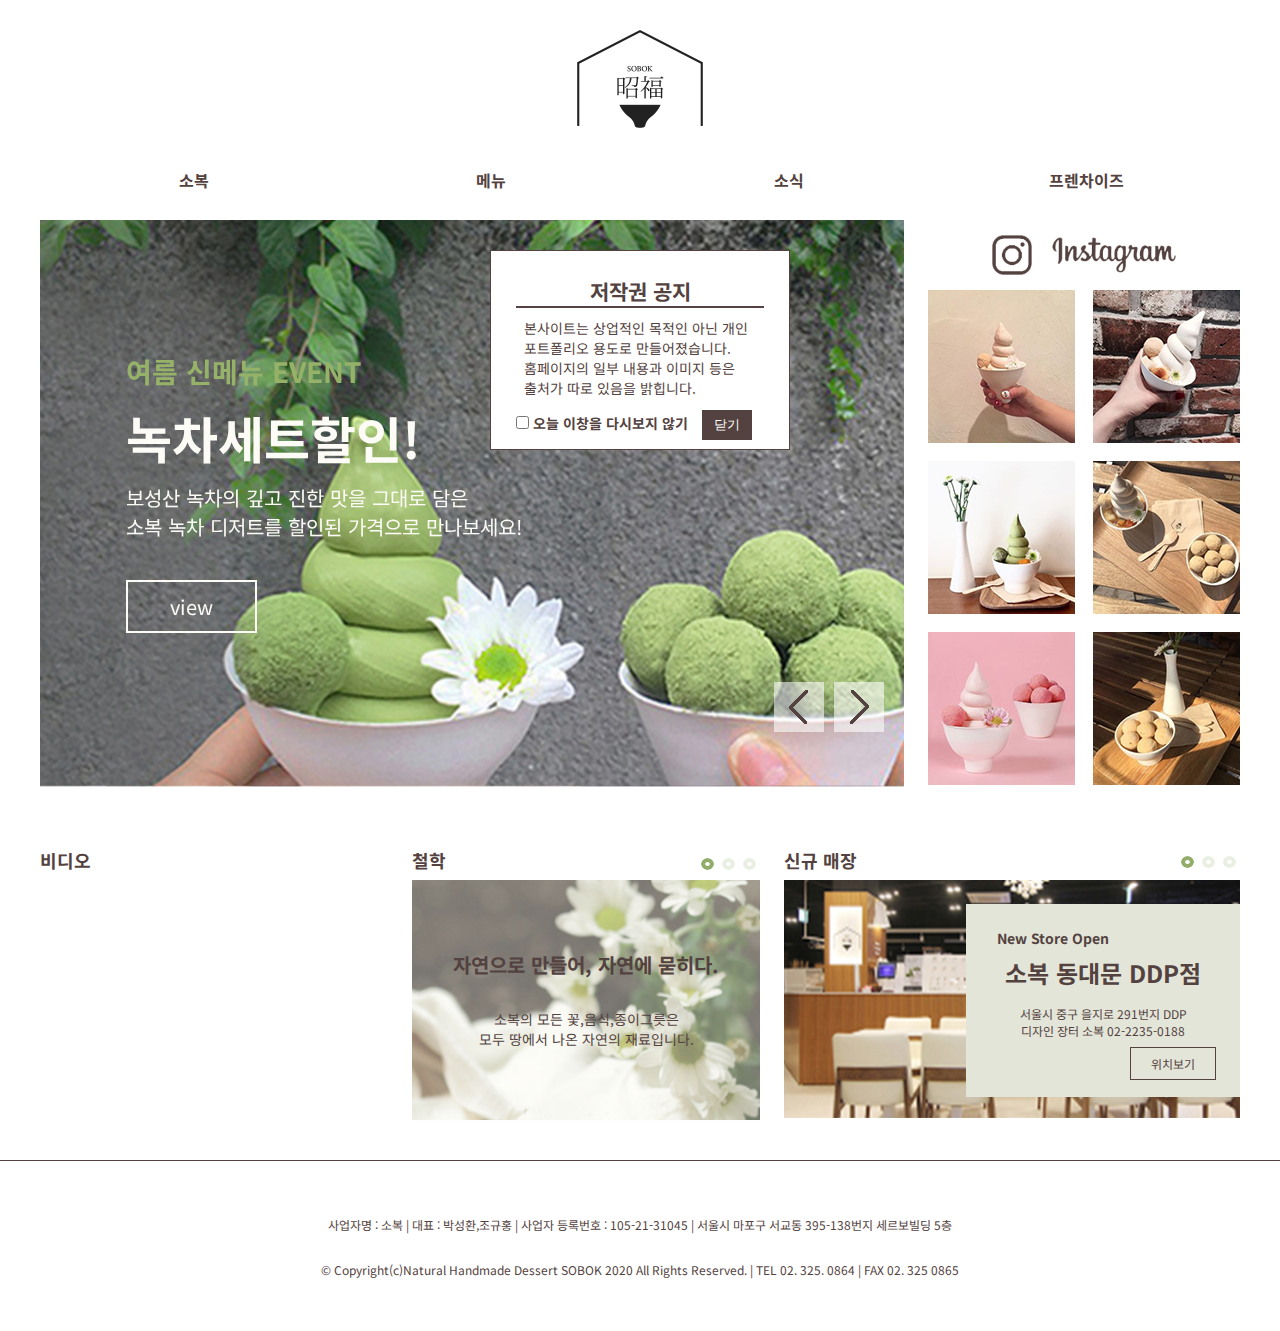
<file: sobok/index.html>
<!DOCTYPE html>
<html lang="ko">
<head>
    <title>소복_웹리디자인_서다운 포트폴리오</title>
    <meta charset="UTF-8">
    <meta name="viewport" content="width=device-width, user-scalable=no, initial-scale=1.0, maximum-scale=1.0, minimum-scale=1.0">
    <link rel="shortcut icon" href="img/favicon/favicon.ico" type="image/x-icon">
    <link rel="stylesheet" href="libs/swiper.min.css">
    <link rel="stylesheet" href="css/common.css" type="text/css">
    <link rel="stylesheet" href="css/main.css" type="text/css">
    <script src="js/jquery-1.12.4.min.js"></script>
    <script src="libs/swiper.min.js"></script>
    <script src="libs/jquery.cookie.js"></script>
    <script src="js/common.js"></script>
    <script src="js/main.js"></script>
    
</head>
<body>
    <div class="head">
        <h2><a href="index.html"><img src="img/logo.png" alt="소복"></a></h2>
        <a class="menu_btn" href="#">
	        <span></span>
	        <span></span>
	        <span></span>
        </a>
        <div class="gnb_wrap_bg">
        <nav class="gnb">
        <ul class="gnb_wrap clearfix">
            <li class="main">
                <a href="index.html">소복</a>
                <ul class="sub">
                    <li><a href="#">철학</a></li>
                    <li><a href="#">재료이야기</a></li>
                    <li><a href="#">인테리어</a></li>
                    <li><a href="#">매장찾기</a></li>
                </ul>
            </li>
           <li class="main" id="menu">
                <a href="menu.html?all">메뉴</a>
                <ul class="sub">
                    <li><a href="#" data-name="dessert">디저트</a></li>
                    <li><a href="#" data-name="drink">음료</a></li>  
                    <li><a href="#" data-name="gift">선물</a></li>  
                </ul>
            </li>
            <li class="main">
                <a href="#">소식</a>
                <ul class="sub">
                    <li><a href="#">매거진</a></li>
                    <li><a href="#">미디어</a></li>
                    <li><a href="#">인스타그램</a></li>
                    <li><a href="#">이벤트</a></li>
                </ul>
            </li>
            <li class="main">
                <a href="#">프렌차이즈</a>
                <ul class="sub">
                    <li><a href="#">가맹안내</a></li>
                    <li><a href="#">인테리어</a></li>
                    <li><a href="#">가맹상담</a></li>
                </ul>
            </li>
        </ul>
            
        </nav>
        </div>
        <!--e:메뉴-->
        <div class="gnb_bg"></div> 
    </div>
    <!--e:헤더-->
    <div class="contents clearfix">
           <div class="banner clearfix">
            <div class="swiper-container">
                <div class="swiper-wrapper">
                    <div class="swiper-slide">
                    <img src="img/banner1.jpg" alt="Milk" >
                    <div class="banner_txt banner_txt1" data-swiper-parallax="600">
                      <h3>여름 신메뉴 EVENT</h3>
                       <h2>녹차세트할인!</h2>
                       <p>보성산 녹차의 깊고 진한 맛을 그대로 담은<br>소복 녹차 디저트를 할인된 가격으로 만나보세요!</p>
                       <a href="#">view</a>
                    </div>
                    </div>
                    <div class="swiper-slide">
                    <img src="img/banner3.jpg" alt="녹차세트 할인" >
                    <div class="banner_txt banner_txt3"  data-swiper-parallax="-600">
                      <h3>겨울시즌한정</h3>
                       <h2>딸기 아이스크림</h2>
                       <p>달달한 딸기와 소복 아이스크림의 만남<br>겨울에만 만나보실 수 있어요!</p>
                       <a href="#">view</a>
                    </div>
                    </div>
                    
                    <div class="swiper-slide">
                   
                    <img src="img/banner2.jpg" alt="flavored Milk">
                    <div class="banner_txt_bg" data-swiper-parallax="-600"></div>
                     <div class="banner_txt banner_txt2" data-swiper-parallax="-600">
                      <h3>NEW STORE OPEN</h3>
                       <h2>전주 한옥마을점</h2>
                       <p>전통적인 한옥마을에 소복 아이스크림이 왔다<br>멋진 풍경과 함께 하세요</p>
                       <a href="#">view</a>
                       
                        </div>
                    </div>
                    <div class="swiper-button-next"></div>
                    <div class="swiper-button-prev"></div>
                </div>
    
            </div>
            <!--e:메인 배너-->
            </div>  
            <div class="instagram">
                <h2 class="ins_logo">인스타그램</h2>
                <div class="clearfix">
                   <div class="ins_box">
                       <a href="#"><img src="img/ins1.jpg" alt="인스타그램사진1"></a>
                   </div>
                   <div class="ins_box">
                       <a href="#"><img src="img/ins2.jpg" alt="인스타그램사진2"></a>
                   </div>
                   <div class="ins_box">
                       <a href="#"><img src="img/ins3.jpg" alt="인스타그램사진3"></a>
                   </div>
                   <div class="ins_box">
                       <a href="#"><img src="img/ins4.jpg" alt="인스타그램사진4"></a>
                   </div>
                   <div class="ins_box">
                       <a href="#"><img src="img/ins5.jpg" alt="인스타그램사진5"></a>
                   </div>
                   <div class="ins_box">
                       <a href="#"><img src="img/ins6.jpg" alt="인스타그램사진6"></a>
                   </div>
               </div>
            </div>
            <div class='wrap_v_in'>
            <div class="video">
               <h2 class="con_title">비디오</h2>

                    <iframe  src="https://www.youtube.com/embed/skY3VbjEj3I" frameborder="0" allow="accelerometer; autoplay; encrypted-media; gyroscope" allowfullscreen></iframe>
            </div>
            <div class="sobo_info">
               <h2 class="con_title">철학</h2>
                <div class="swiper-container">
                    <div class="swiper-wrapper">
                        <div class="swiper-slide">
                        <img src="img/slider1.jpg" alt="꽃">
                        <div class="info_txt">
                            <h3>자연으로 만들어, 자연에 묻히다.</h3>
                            <p>소복의 모든 꽃,음식,종이그릇은<br>모두 땅에서 나온 자연의 재료입니다.</p>
                        </div>
                        <div class="info_bg"></div>
                        </div>
                        <div class="swiper-slide">
                        <img src="img/slider2.jpg" alt="건강">
                        <div class="info_txt">
                            <h3>자연으로 만드는 디저트</h3>
                            <p>소복은 합성 첨가물이 가미되지 않은<br>자연 그대로의 맛을 낸 건강한 디저트를 만듭니다.</p>
                        </div>
                        <div class="info_bg"></div>
                        </div>
                        <div class="swiper-slide">
                        <img src="img/slider3.jpg" alt="정성과 노력">
                        <div class="info_txt">
                            <h3>맛을 위한 정성과 노력</h3>
                            <p>소복은 완성된 믹스제품을 사용하지않고<br>건강한 디저트를 만들기 위해 노력합니다.</p>
                        </div>
                        <div class="info_bg"></div>
                        </div>
                    </div>
                     <div class="swiper-pagination1"></div>
                </div>
            </div>
            
            <div class="store">
              <h2 class="con_title">신규 매장</h2>
               <div class="swiper-container">
                    <div class="swiper-wrapper">
                        <div class="swiper-slide">
                        <img src="img/store1.jpg" alt="동대문 DDP점">
                        <div class="info_txt">
                            <h3>New Store Open</h3>
                            <h2>소복 동대문 DDP점</h2>
                            <p>서울시 중구 을지로 291번지 DDP<br>디자인 장터 소복 02-2235-0188</p>
                            <a href="#">위치보기</a>
                        </div>
                            <div class="info_bg" ></div>
                        </div>
                        <div class="swiper-slide">
                        <img src="img/store2.jpg" alt="소복 전주한옥마을점" >
                        <div class="info_txt" >
                            <h3>Grand open</h3>
                            <h2>소복 전주한옥마을점</h2>
                            <p>전주시 완산구 교동 81-5번지 1층<br>	063-232-76918</p>
                            <a href="#">위치보기</a>
                        </div>
                            <div class="info_bg" ></div>
                        </div>
                        <div class="swiper-slide">
                        <img src="img/store3.jpg" alt="나혜석거리점" >
                        <div class="info_txt" >
                            <h3>New Store Open</h3>
                            <h2>소복 나혜석거리점</h2>
                            <p>	경기도 수원시 팔달구 권광로 184 캐슬타워 1층<br>	031-212-5544</p>
                           <a href="#">위치보기</a>
                        </div>
                            <div class="info_bg"></div>
                        </div>
                    </div>
                </div>
                <div class="swiper-pagination2"></div>
            </div>
        </div>
    </div>
    <footer>
        <p>사업자명 : 소복 | 대표 : 박성환,조규홍 |
        사업자 등록번호 : 105-21-31045 | 서울시 마포구 서교동 395-138번지 세르보빌딩 5층</p>
        <p>© Copyright(c)Natural Handmade Dessert SOBOK 2020 All Rights Reserved. | TEL 02. 325. 0864 | FAX 02. 325 0865</p>
    </footer>
     <div id="popwin">
        <h2>저작권 공지</h2>
        <div class="pop_txt">
            본사이트는 상업적인 목적인 아닌 개인 포트폴리오 용도로 만들어졌습니다.
            홈페이지의 일부 내용과 이미지 등은 출처가 따로 있음을 밝힙니다.

        </div>
        <div class="pop_close">
            <p>
                <input type="checkbox" id="pop_chk" name="pop_chk">
                <label for="pop_chk">오늘 이창을 다시보지 않기</label>
                <button class="closebtn">닫기</button>
            </p>
        </div>
    </div>
</body>
</html>
</file>
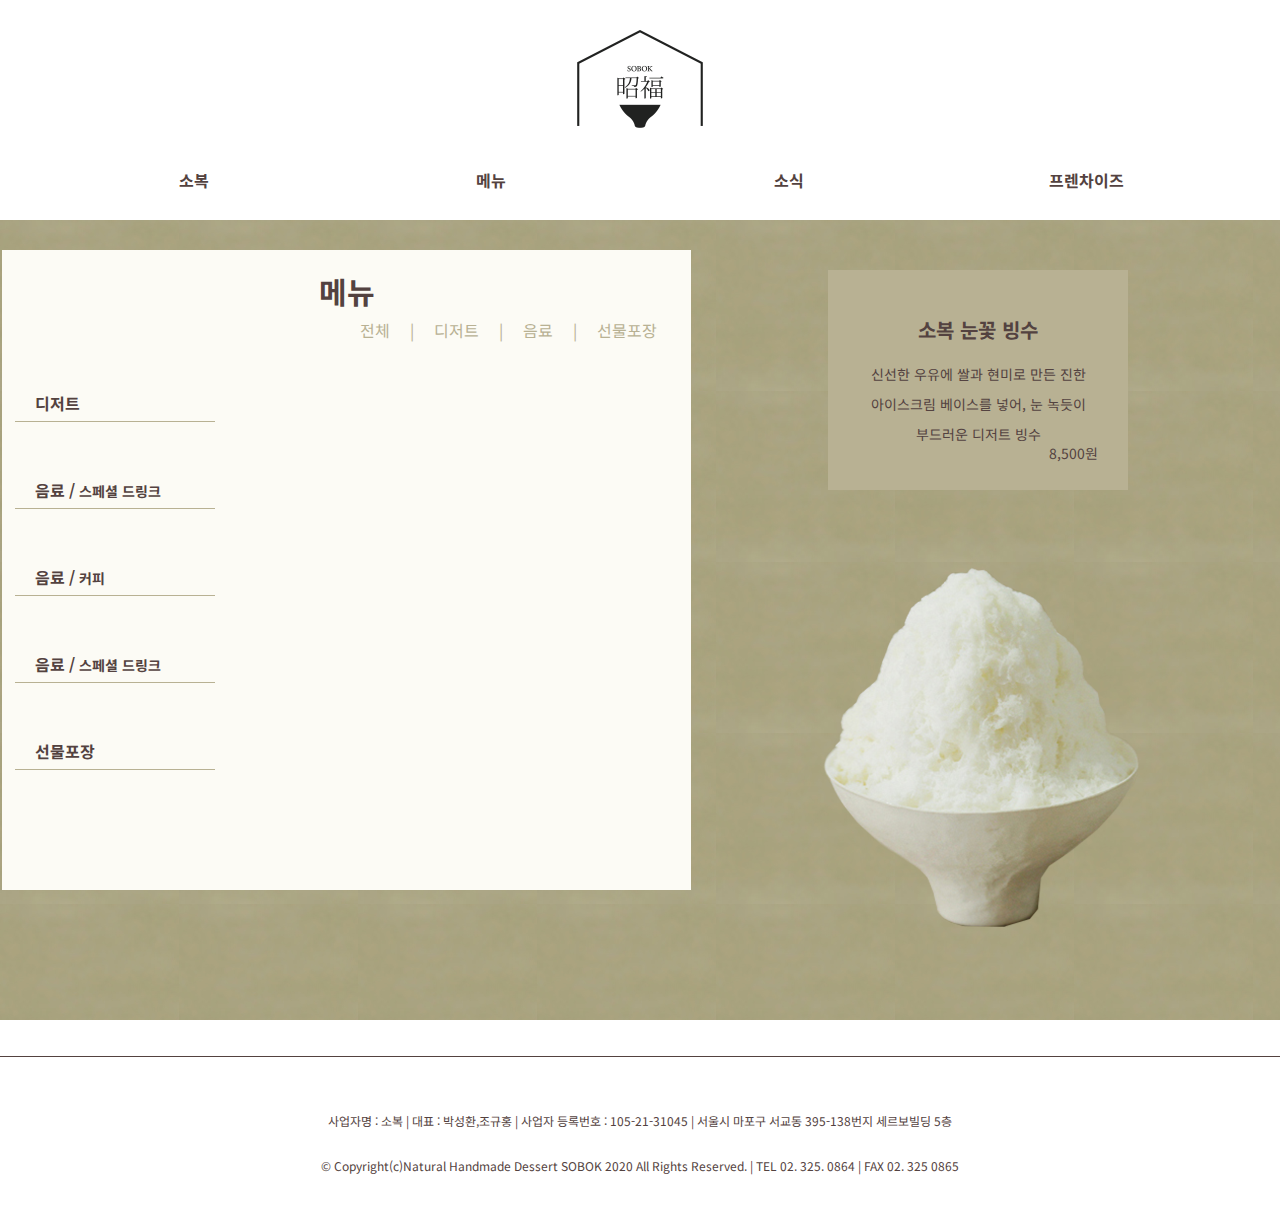
<file: sobok/menu.html>
<!DOCTYPE html>
<html lang="ko">
<head>
    <title>소복_메뉴_웹리디자인_서다운 포트폴리오</title>
    <meta charset="UTF-8">
    <meta name="viewport" content="width=device-width, user-scalable=no, initial-scale=1.0, maximum-scale=1.0, minimum-scale=1.0">
    <link rel="shortcut icon" href="img/favicon/favicon.ico" type="image/x-icon">
    <link rel="stylesheet" href="css/common.css" type="text/css">
    <link rel="stylesheet" href="css/menu.css" type="text/css">
    <script src="js/jquery-1.12.4.min.js"></script>
    <script src="js/menu.js"></script>
    <script src="js/common.js"></script>
    
    
</head>
<body>
       <div class="head">
        <h2><a href="index.html"><img src="img/logo.png" alt="소복"></a></h2>
        <a class="menu_btn" href="#">
	        <span></span>
	        <span></span>
	        <span></span>
        </a>
        <div class="gnb_wrap_bg">
        <nav class="gnb">
        <ul class="gnb_wrap clearfix">
            <li class="main">
                <a href="index.html">소복</a>
                <ul class="sub">
                    <li><a href="#">철학</a></li>
                    <li><a href="#">재료이야기</a></li>
                    <li><a href="#">인테리어</a></li>
                    <li><a href="#">매장찾기</a></li>
                </ul>
            </li>
            <li class="main" id="menu">
                <a href="menu.html?all">메뉴</a>
                <ul class="sub">
                    <li><a href="#" data-name="dessert">디저트</a></li>
                    <li><a href="#" data-name="drink">음료</a></li>  
                    <li><a href="#" data-name="gift">선물</a></li>  
                </ul>
            </li>
            <li class="main">
                <a href="#">소식</a>
                <ul class="sub">
                    <li><a href="#">매거진</a></li>
                    <li><a href="#">미디어</a></li>
                    <li><a href="#">인스타그램</a></li>
                    <li><a href="#">이벤트</a></li>
                </ul>
            </li>
            <li class="main">
                <a href="#">프렌차이즈</a>
                <ul class="sub">
                    <li><a href="#">가맹안내</a></li>
                    <li><a href="#">인테리어</a></li>
                    <li><a href="#">가맹상담</a></li>
                </ul>
            </li>
        </ul>
            
        </nav>
        </div>
        <!--e:메뉴-->
        <div class="gnb_bg"></div> 
    </div>
    <!--e:헤더-->
    <div class="contents">
      <div class="contents_wrap clearfix">
       
       <div class="menu_wrap">
           <h3 class="title">메뉴 <span>/</span>
           <span class="sub-title">디저트</span></h3>
           <ul class="menu_gnb clearfix">
                <li id="all"><a href="/menu.html?all" data-name="all" data-subtitle="전체">전체</a></li>
               <li id="dessert"><a href="/menu.html?dessert" data-name="dessert" data-subtitle="디저트">디저트</a></li>
               <li id="drink"><a href="/menu.html?drink" data-name="drink" data-subtitle="음료">음료</a></li>
               <li id="gift"><a href="/menu.html?gift" data-name="gift" data-subtitle="선물포장">선물포장</a></li>
           </ul>
            <div class="dessert">
               <h4 class="sub_title dessert_sub" data-type="dessert">디저트</h4>
                <ul class="clearfix">
                    <li class="menu_box on" data-type="dessert">
                        <a href="#"> 
                            <div class="imgbox"><img src="img/menu/de1.png" alt="소복 눈꽃 빙수"></div>
                            <p>소복 눈꽃 빙수</p>
                       </a>
                        
                        
                    </li>
                    <li class="menu_box" data-type="dessert">
                        <a href="#">                 
                            <div class="imgbox"><img src="img/menu/de2.png" alt="소복 아이스크림"></div>
                            <p>소복 아이스크림</p>
                        </a>
                    </li>
                    <li class="menu_box" data-type="dessert">
                        <a href="#">     
                            <div class="imgbox"><img src="img/menu/de3.png" alt="소복 인절미 아이스볼"></div>
                            <p>소복 인절미 아이스볼</p>
                        </a>
                    </li>
                    <li class="menu_box" data-type="dessert">
                        <a href="#">               
                            <div class="imgbox"><img src="img/menu/de4.png" alt="소복 고구마 아이스크림"></div>
                            <p>소복 고구마 아이스크림</p>
                         </a>
                        
                    </li>
                    <li class="menu_box" data-type="dessert">
                        <a href="#">  
                            <div class="imgbox"><img src="img/menu/de5.png" alt="소복 구름 모찌"></div>
                            <p>소복 구름 모찌</p>
                        </a>
                        
                    </li>
                    <li class="menu_box" data-type="dessert">
                        <a href="#">         
                            <div class="imgbox"><img src="img/menu/de6.png" alt="소복 조청 찹쌀파이"></div>
                            <p>소복 조청 찹쌀파이</p>
                             </a>
                    </li>
                </ul>
            </div>
            <div class="drink_sp">
               <h4 class="sub_title drink_sub" data-type="drink">음료 / <span>스페셜 드링크</span></h4>
                <ul class="clearfix">
                    <li class="menu_box" data-type="drink">
                        <a href="#">              
                            <div class="imgbox"><img src="img/menu/drink_sp1.png" alt="소복 달고드름"></div>
                            <p>소복 달고드름</p>
                        </a>

                    </li>
                    <li class="menu_box" data-type="drink">
                        <a href="#">                       
                            <div class="imgbox"><img src="img/menu/drink_sp2.png" alt="소복 녹차 달고드름"></div>
                            <p>소복 녹차 달고드름</p>
                        </a>
                        
                    </li>
                    <li class="menu_box" data-type="drink">
                        <a href="#">                
                            <div class="imgbox"><img src="img/menu/drink_sp3.png" alt="소복 라떼"></div>
                            <p>소복 라떼</p>
                        </a>
                        
                        
                    </li>
                    <li class="menu_box" data-type="drink">
                        <a href="#">               
                            <div class="imgbox"><img src="img/menu/drink_sp4.png" alt="소복 녹차 라떼"></div>
                            <p>소복 녹차 라떼</p>
                        </a>
                    </li>
                </ul>
            </div>
             <div class="drink_coffee">
               <h4 class="sub_title drink_sub" data-type="drink">음료 / <span>커피</span></h4>
                <ul class="clearfix">
                    <li class="menu_box" data-type="drink">
                        <a href="#">               
                            <div class="imgbox"><img src="img/menu/drink_coffee1.png" alt="누룽지 커피"></div>
                            <p>누룽지 커피</p>
                        </a>
                        
                    </li>
                    <li class="menu_box" data-type="drink">
                        <a href="#">                
                            <div class="imgbox"><img src="img/menu/drink_coffee2.png" alt="아메리카노"></div>
                            <p>아메리카노</p>
                        </a>
                       
                    </li>
                    <li class="menu_box" data-type="drink">
                        <a href="#">                
                            <div class="imgbox"><img src="img/menu/drink_coffee3.png" alt="카페라떼"></div>
                            <p>카페라떼</p>
                        </a>
                    </li>
                </ul>
            </div>
            <div class="drink_tea">
               <h4 class="sub_title drink_sub" data-type="drink">음료 / <span>스페셜 드링크</span></h4>
                <ul class="clearfix">
                    <li class="menu_box" data-type="drink">
                        <a href="#">                
                            <div class="imgbox"><img src="img/menu/drink_tea1.png" alt="이슬티"></div>
                            <p>이슬티</p>
                        </a>
                    </li>
                    <li class="menu_box" data-type="drink">
                        <a href="#">               
                            <div class="imgbox"><img src="img/menu/drink_tea2.png" alt="그린티"></div>
                            <p>그린티</p>
                        </a>
                    </li>
                    <li class="menu_box" data-type="drink">
                        <a href="#">                  
                            <div class="imgbox"><img src="img/menu/drink_tea3.png" alt="자몽티"></div>
                            <p>자몽티</p>
                        </a>
                    </li>
                    <li class="menu_box" data-type="drink">
                        <a href="#">               
                            <div class="imgbox"><img src="img/menu/drink_tea4.png" alt="유자에이드"></div>
                            <p>유자에이드</p>
                        </a>
                    </li>
                </ul>
            </div>
            <div class="gift">
               <h4 class="sub_title gift_sub" data-type="gift">선물포장</h4>
                <ul class="clearfix">
                    <li  class="menu_box" data-type="gift">
                        <a href="#"> 
                            <div class="imgbox"><img src="img/menu/gift1.png" alt="인절미 아이스볼 포장 (소)"></div>
                            <p>인절미 아이스볼 포장 (소)</p>
                        </a>
                    </li>
                    <li  class="menu_box" data-type="gift">
                        <a href="#">
                            <div class="imgbox"><img src="img/menu/gift2.png" alt="인절미 아이스볼 포장 (중)"></div>
                            <p>인절미 아이스볼 포장 (중)</p>
                        </a>
                      
                    </li>
                    <li  class="menu_box" data-type="gift">
                        <a href="#">
                            <div class="imgbox"><img src="img/menu/gift3.png" alt="인절미 아이스볼 포장 (대)"></div>
                            <p>인절미 아이스볼 포장 (대)</p>
                        </a>
                    </li>
                </ul>
            </div>
        </div> 
        <div class="menu_bg">
          <div class="dessert">
                <ul class="clearfix">
                    <li>
                        <div class="info_box on">
                             <div class="menu_img"></div>
                            <h2>소복 눈꽃 빙수</h2>
                            <p class="info_txt">신선한 우유에 쌀과 현미로 만든 진한 아이스크림
베이스를 넣어, 눈 녹듯이 부드러운 디저트 빙수</p>
                            <p class="info_price">8,500원</p>
                        </div>
                    </li>
                    <li>
                        <div class="info_box">
                            <h2>소복 아이스크림</h2>
                            <p class="info_txt">아침마다 쌀과 현미를 베이스로 만들어, 고소하고
담백한 향이 일품인 소복만의 정갈한 아이스크림</p>
                            <p class="info_price">5,200원</p>
                        </div>
                    </li>
                    <li>
                        <div class="info_box">
                            <h2>소복 인절미 아이스볼</h2>
                            <p class="info_txt">소복 아이스크림에 떡을 넣은 후 손으로 둥글게 빚어,
한입에 먹기 좋은 한국식 디저트 아이스크림</p>
                            <p class="info_price">7,500원</p>
                        </div>
                    </li>
                    <li>
                        <div class="info_box">
                            <h2>소복 고구마 아이스크림</h2>
                            <p class="info_txt">달콤한 꿀 고구마에 우유 슈크림 또는 소복 아이스크림을
토핑으로 넣어, 자연 그대로 맛 보는 건강 디저트</p>
                            <p class="info_price">5,500원</p>
                        </div>
                    </li>
                    <li>
                        <div class="info_box">
                            <h2>소복 구름 모찌</h2>
                            <p class="info_txt">쫄깃한 찹쌀 모찌를 노릇하게 구워낸 후 우유 슈크림
또는 소복 아이스크림을 넣어먹는 식감이 매력적인 디저트</p>
                            <p class="info_price"> 3,500원</p>
                        </div>
                        
                    </li>
                    <li>
                        <div class="info_box">
                            <h2>소복 조청 찹쌀파이</h2>
                            <p class="info_txt">바삭한 페스츄리 속에 달콤한 조청과 떡을 함께 구운 후,
담백한 소복 아이스크림을 곁들여 먹는 한국식 파이.</p>
                            <p class="info_price">5,500원</p>
                        </div>
                       
                    </li>
               
                    <li>
                        <div class="info_box">
                            <h2>소복 달고드름</h2>
                            <p class="info_txt">수제 곡물 베이스에 소복 아이스크림을 더해
고소한 풍미가 일품인 아이스 프라페</p>
                            <p class="info_price"> 6,500원</p>
                        </div>
                        
                    </li>
                    <li>
                        <div class="info_box">
                            <h2>소복 녹차 달고드름</h2>
                            <p class="info_txt">한라산 유기농 녹차잎과 곡물의
고소함이 어우러진 아이스 프라페</p>
                            <p class="info_price">6,500원</p>
                        </div>
                        
                    </li>
                    <li>
                        <div class="info_box">
                            <h2>소복 라떼</h2>
                            <p class="info_txt">정성으로 아침마다 저어 만든
고소하고 담백한 수제 곡물 라떼</p>
                            <p class="info_price">5,500원</p>
                        </div>
                        
                    </li>
                    <li>
                        <div class="info_box">
                            <h2>소복 녹차 라떼</h2>
                            <p class="info_txt">고소하고 진한 소복 라떼에 한라산 녹차의
은은함이 더해진 부드러운 라떼</p>
                            <p class="info_price">5,500원</p>
                        </div>
                    </li>
                
                    <li>
                        <div class="info_box">
                            <h2>누룽지 커피</h2>
                            <p class="info_txt">누룽지 향과 블렌딩 커피의 조화가
일품인 소복 전통 커피</p>
                            <p class="info_price"> 4,800원</p>
                        </div>
                    </li>
                    <li>
                        <div class="info_box">
                            <h2>아메리카노</h2>
                            <p class="info_txt">에스프레소의 달콤 쌈싸름함이 어우러진
소복 블렌딩 커피</p>
                            <p class="info_price"> 4,300원</p>
                        </div>
                        
                    </li>
                    <li>
                        <div class="info_box">
                            <h2>카페라떼</h2>
                            <p class="info_txt">에스프레소에 고소한 우유가 들어간
부드러운 카페라떼</p>
                            <p class="info_price">4,500원</p>
                        </div>
                        
                    </li>
                   
                    <li>
                        <div class="info_box">
                            <h2>이슬티</h2>
                            <p class="info_txt">이슬처럼 깨끗하고, 수국 본연의 달콤한
                            향이 일품인 천연 수국차</p>
                            <p class="info_price"> 5,500원</p>
                        </div>
                        
                    </li>
                    <li>
                        <div class="info_box">
                            <h2>소복 녹차 달고드름</h2>
                            <p class="info_txt">한라산 유기농 녹차잎과 곡물의
고소함이 어우러진 아이스 프라페</p>
                            <p class="info_price">6,500원</p>
                        </div>
                    </li>
                    <li>
                        <div class="info_box">
                            <h2>그린티</h2>
                            <p class="info_txt">녹차의 감미로운 풍미와 은은한
향이 가득 담긴 유기농 그린티</p>
                            <p class="info_price">5,200원</p>
                        </div>
                       
                    </li>
                    <li>
                        <div class="info_box">
                            <h2>자몽티</h2>
                            <p class="info_txt">직접 담구어 자몽향이 가득한 수제 과일차입니다.</p>
                            <p class="info_price">5,200원</p>
                        </div>
                        
                    </li>
                      <li>
                        <div class="info_box">
                            <h2>유자에이드</h2>
                            <p class="info_txt">상큼하고 달콤한 유자청이 어우러진 에이드입니다.</p>
                            <p class="info_price">4,800원</p>
                        </div>
                    </li>
                    <li>
                        
                        <div class="info_box">
                            <h2>인절미 아이스볼 포장 (소)</h2>
                            <p class="info_txt">소복 인절미 아이스볼(9pcs) 포장</p>
                            <p class="info_price"> 7,500원</p>
                        </div>
                        
                    </li>
                    <li>
                       
                        <div class="info_box">
                            <h2>인절미 아이스볼 포장 (중)</h2>
                            <p class="info_txt">소복 인절미 아이스볼(18pcs) 포장</p>
                            <p class="info_price">13,500원</p>
                        </div>
                    </li>
                    <li>
                        
                        <div class="info_box">
                            <h2>인절미 아이스볼 포장 (대)</h2>
                            <p class="info_txt">소복 인절미 아이스볼(27pcs) 포장</p>
                            <p class="info_price">19,500원</p>
                        </div>
                        
                    </li>
                   
                </ul>
            </div>
         <div class="menu_bg_wrap">
             <div class="menu_bg_img"></div>
         </div>
       </div>  
    </div>
    </div>
    <footer>
        <p>사업자명 : 소복 | 대표 : 박성환,조규홍 |
        사업자 등록번호 : 105-21-31045 | 서울시 마포구 서교동 395-138번지 세르보빌딩 5층</p>
        <p>© Copyright(c)Natural Handmade Dessert SOBOK 2020 All Rights Reserved. | TEL 02. 325. 0864 | FAX 02. 325 0865</p>
    </footer>
</body>
</html>
</file>
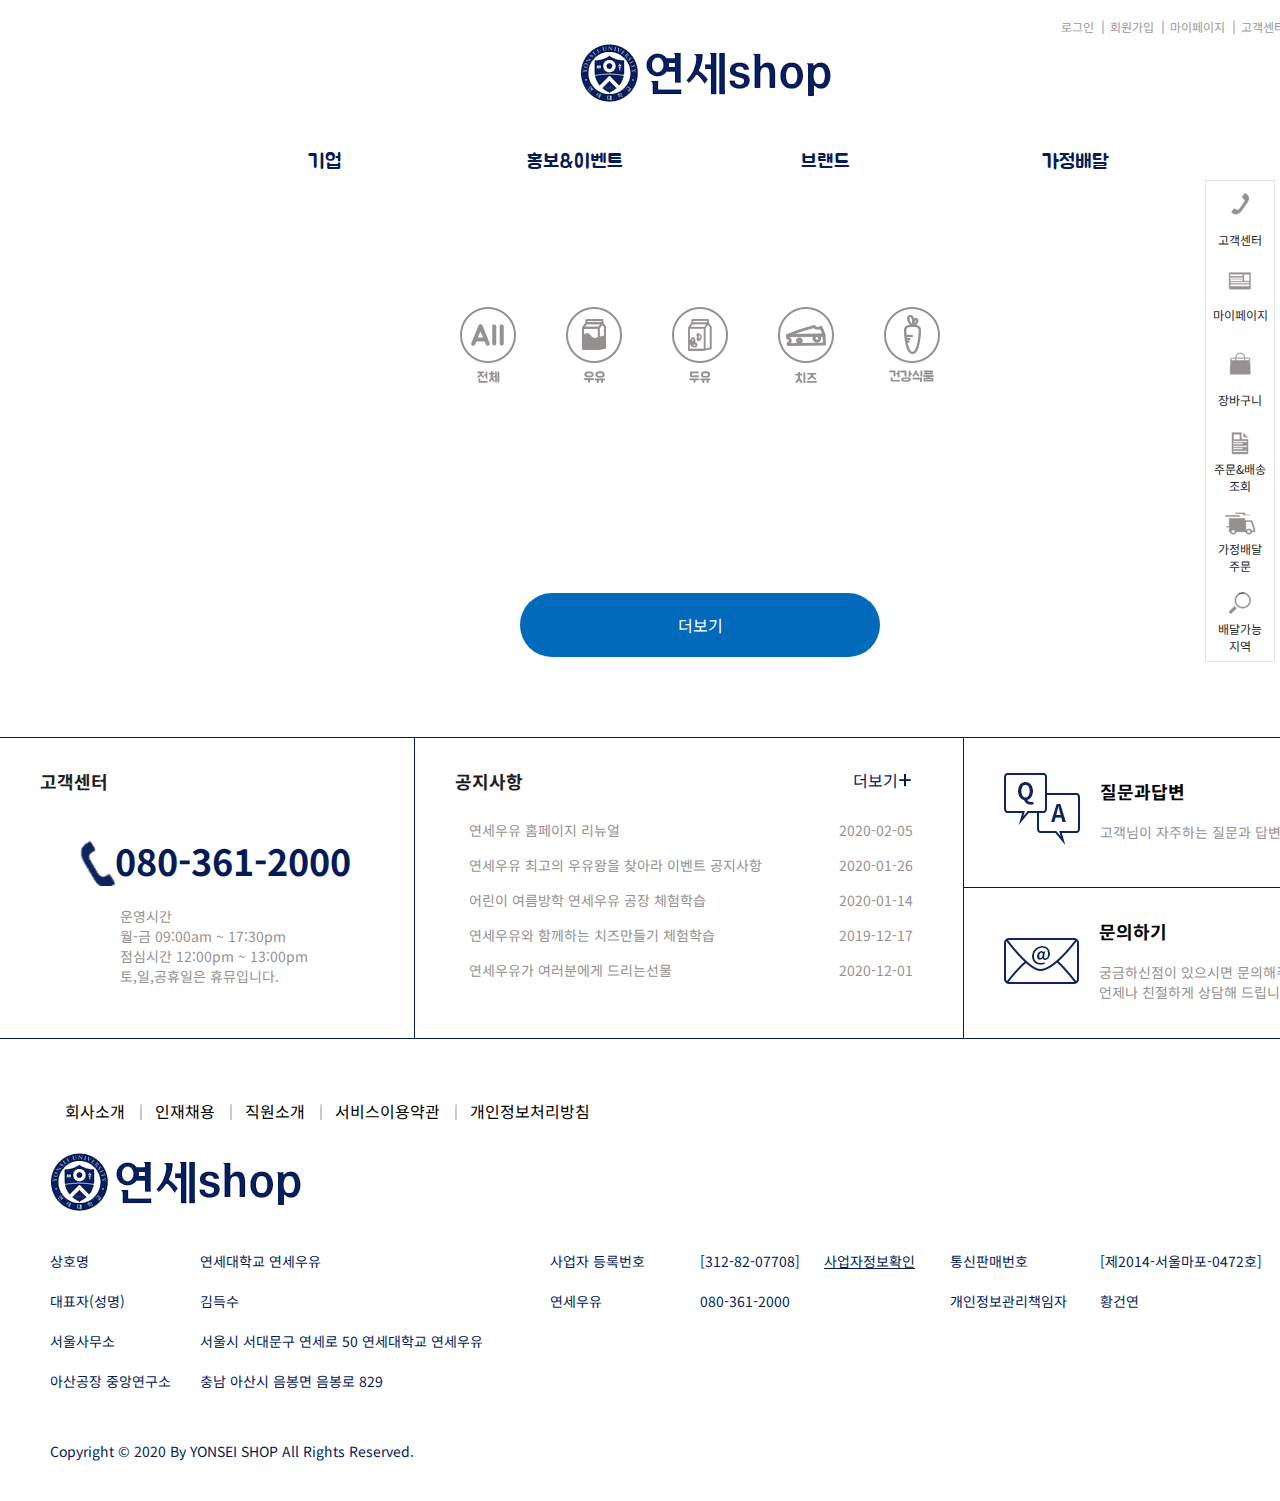
<file: yonsei/brand.html>
<!DOCTYPE html>
<html lang="ko">
<head>
    <meta charset="UTF-8">
    <title>연세우유샵_브랜드</title>
    <link rel="stylesheet" href="css/common.css" type="text/css">
    <link rel="stylesheet" href="css/brand.css" type="text/css">
    <script src="js/jquery-1.12.4.min.js"></script>
    <script src="js/common.js"></script>
     <script src="js/brand.js"></script>
</head>
<body>
     <div class="section" data-tooltip="box2">

        <div id="header" class="wrapper" >
           <div  class="header_top clearfix ">
               <ul class="util">
                   <li><a href="#">로그인</a></li>
                   <li><a href="#">회원가입</a></li>
                   <li><a href="#">마이페이지</a></li>
                   <li><a href="#">고객센터</a></li>
                   <li><a href="#">가정배달 주문하기</a></li>
               </ul>
           </div>
            <h1 class="logo"><a href="index.html">연세샵 로고</a></h1>
            <div class="header_bottom clearfix">
                <ul class="gnb clearfix">
                    <li class="main">
                        <a href="#">기업</a>
                        <ul class="sub">
                            <li><a href="#">회사소개</a></li>    
                            <li><a href="#">공지사항</a></li>    
                            <li><a href="#">고객센터</a></li>    
                        </ul>
                    </li>
                    <li class="main">
                        <a href="#">홍보&amp;이벤트</a>
                        <ul class="sub">
                            <li><a href="#">홍보</a></li>    
                            <li><a href="#">이벤트</a></li>       
                        </ul>
                    </li>
                    <li class="main brand_main">
                        <a href="#" class="brand_all" data-name="all" >브랜드</a>
                        <ul class="sub ">
                            <li><a href="#" data-name="milk">우유</a></li>    
                            <li><a href="#" data-name="soy_milk">두유</a></li>    
                            <li><a href="#" data-name="cheese">치즈</a></li>    
                            <li><a href="#" data-name="health">건강식품</a></li>     
                        </ul>
                    </li>
                    <li class="main">
                        <a href="#">가정배달</a>
                         <ul class="sub">
                             <li><a href="#">가정배달</a></li>
                        </ul>
                    </li>
                </ul>
            </div>
            
            <!--해더바텀-->
        </div>
        <div class="sub_wrap"></div>
        <!--해더-->

    <div class="brand wrapper">
       <div class="icon_brand">
        <ul class="icon_list">
               <li class="brand_on icon_list_all" data-name="all"><a href="
                   #">전체</a></li>
               <li data-name="milk"><a href="#">우유</a></li>
               <li data-name="soy_milk"><a href="#" >두유</a></li>
               <li data-name="cheese"><a href="#">치즈</a></li>
               <li data-name="health"><a href="#" >건강식품</a></li>
        </ul>
         </div>   
        <div class="brand_list_wrap clearfix">
        <ul class="brand_list clearfix">
                 <li  class='on' data-type="health"> 
                      <a href="#">
                       <div class="d_img">
                           <img src="img/brand/health1.jpg" alt="명품 닥터 에스오디">
                       </div>
                       <div class="d_txt">
                         <p>명품 닥터 에스오디</p>
                         <p>명품 닥터 에스오디</p>
                       </div>
                     </a>
               </li>
                  <li class='on' data-type="milk"> 
                      <a href="#">
                       <div class="d_img">
                           <img src="img/brand/milk1.jpg" alt="가볍다 우유">
                       </div>
                       <div class="d_txt">
                         <p>가볍다 우유</p>
                         <p>저지방으로 가볍게 어디서든 간편하게</p>
                       </div>
                     </a>
               </li>
                <li class='on' data-type="milk"> 
                      <a href="#">
                       <div class="d_img">
                           <img src="img/brand/milk2.jpg" alt="멸균 흰우유 1000ml">
                       </div>
                       <div class="d_txt">
                         <p>멸균 흰우유 1000ml</p>
                         <p>전용목장 1급 A원유를 사용한 멸균유</p>
                       </div>
                     </a>
               </li>
                <li class='on' data-type="milk"> 
                      <a href="#">
                       <div class="d_img">
                           <img src="img/brand/milk3.jpg" alt="딸기 멸균 우유">
                       </div>
                       <div class="d_txt">
                         <p>딸기 멸균 우유</p>
                         <p>새콤달콤한 딸기와 우유의만남</p>
                       </div>
                     </a>
               </li>
            <li class='on' data-type="soy_milk"> 
                <a href="#">
                    <div class="d_img">
                        <img src="img/brand/soym5.jpg" alt="멸균 흰우유 190ml">
                    </div>
                    <div class="d_txt">
                        <p>우리콩 약콩 두유 190ml </p>
                        <p>국산콩에 국내산 원료를 더한 두유</p>
                    </div>
                </a>
            </li>
            <li class='on' data-type="soy_milk"> 
                <a href="#">
                    <div class="d_img">
                        <img src="img/brand/soym6.jpg" alt="멸균 흰우유 190ml">
                    </div>
                    <div class="d_txt">
                        <p>고소한 아몬드&amp;잣 두유 1000ml </p>
                        <p>아몬드 잣 땅콩이들어있어 더욱 맛있는 두유</p>
                    </div>
                </a>
            </li>
            <li class='on' data-type="soy_milk"> 
                <a href="#">
                    <div class="d_img">
                        <img src="img/brand/soym7.jpg" alt="멸균 흰우유 190ml">
                    </div>
                    <div class="d_txt">
                        <p>고소한 검은콩&amp;고칼슘 두유 파우치</p>
                        <p>고소함과 칼슘을 더한 두유</p>
                    </div>
                </a>
            </li>
            <li class='on' data-type="soy_milk"> 
                <a href="#">
                    <div class="d_img">
                        <img src="img/brand/soym8.jpg" alt="멸균 흰우유 190ml">
                    </div>
                    <div class="d_txt">
                        <p>가볍다 두유 140ml</p>
                        <p>저지방으로 가볍게! 식이섬유로 가뿐하게!</p>
                    </div>
                </a>
            </li>
                <li class='on' data-type="milk"> 
                      <a href="#">
                       <div class="d_img">
                           <img src="img/brand/milk4.jpg" alt="바나나 멸균 우유">
                       </div>
                       <div class="d_txt">
                         <p>바나나 멸균 우유</p>
                         <p>달콤한 바나나 과즙의 만남</p>
                       </div>
                     </a>
               </li>
                <li class='on' data-type="milk"> 
                      <a href="#">
                       <div class="d_img">
                           <img src="img/brand/milk5.jpg" alt="무항생제인증 멸균 우유 730ml">
                       </div>
                       <div class="d_txt">
                         <p>무항생제인증 멸균 우유 730ml</p>
                         <p>무항생제인증 목장원유 100%</p>
                       </div>
                     </a>
               </li>
                  <li data-type="cheese"> 
                      <a href="#">
                       <div class="d_img">
                           <img src="img/brand/cheese2.jpg" alt="연세대학교 저지방+칼슘우유">
                       </div>
                       <div class="d_txt">
                         <p>슈레드치즈</p>
                         <p>연세 피자치즈 1kg</p>
                       </div>
                     </a>
               </li>
             <li data-type="soy_milk"> 
                 <a href="#">
                     <div class="d_img">
                         <img src="img/brand/soym9.jpg" alt="멸균 흰우유 190ml">
                     </div>
                     <div class="d_txt">
                         <p>고소한 연세 두유 200ml </p>
                         <p>칼슘과 비타민D를 더한 온가족 두유</p>
                     </div>
                 </a>
             </li>
              <li data-type="health"> 
                      <a href="#">
                       <div class="d_img">
                           <img src="img/brand/health2.jpg" alt="연세백세 배도라지">
                       </div>
                       <div class="d_txt">
                         <p>연세백세 배도라지</p>
                         <p>건강음료</p>
                       </div>
                     </a>
               </li>
             <li data-type="soy_milk"> 
                 <a href="#">
                     <div class="d_img">
                         <img src="img/brand/soym10.jpg" alt="멸균 흰우유 190ml">
                     </div>
                     <div class="d_txt">
                         <p>검은콩 두유 200ml </p>
                         <p>달지않고 담백한 검은콩두유</p>
                     </div>
                 </a>
             </li>
            <li data-type="health"> 
                      <a href="#">
                       <div class="d_img">
                           <img src="img/brand/health3.jpg" alt="연세백세 마카헛개">
                       </div>
                       <div class="d_txt">
                         <p>연세백세 마카헛개</p>
                         <p>건강음료</p>
                       </div>
                     </a>
               </li>
                  <li data-type="milk"> 
                      <a href="#">
                       <div class="d_img">
                           <img src="img/brand/milk6.jpg" alt="멜론 멸균 우유">
                       </div>
                       <div class="d_txt">
                          <p>멜론 멸균 우유</p>
                         <p>새콤달콤한 딸기와 우유의만남</p>
                       </div>
                     </a>
               </li>
               
                <li data-type="milk"> 
                      <a href="#">
                       <div class="d_img">
                           <img src="img/brand/milk7.jpg" alt="멸균 흰우유 190ml">
                       </div>
                       <div class="d_txt">
                        <p>멸균 흰우유 190ml</p>
                         <p>전용목장 1급 A원유를 사용한 멸균유</p>
                       </div>
                     </a>
               </li>
               <li data-type="health"> 
                      <a href="#">
                       <div class="d_img">
                           <img src="img/brand/health4.jpg" alt="연세백세 레드비트">
                       </div>
                       <div class="d_txt">
                         <p>연세백세 레드비트</p>
                         <p>건강음료</p>
                       </div>
                     </a>
               </li>
                <li data-type="milk"> 
                      <a href="#">
                       <div class="d_img">
                           <img src="img/brand/milk8.jpg" alt="연세대학교 무지방+고칼슘">
                       </div>
                       <div class="d_txt">
                         <p>연세대학교 무지방+고칼슘</p>
                         <p>지방을 쏙 뺀 0% 무지방우유</p>
                       </div>
                     </a>
               </li>
                <li data-type="milk"> 
                      <a href="#">
                       <div class="d_img">
                           <img src="img/brand/milk9.jpg" alt="연세대학교 전용목장 우유">
                       </div>
                       <div class="d_txt">
                         <p>연세대학교 전용목장 우유</p>
                         <p>국내산 1급A원유 100%</p>
                       </div>
                     </a>
               </li>
                 <li data-type="soy_milk"> 
                    <a href="#">
                        <div class="d_img">
                            <img src="img/brand/soym11.jpg" alt="멸균 흰우유 190ml">
                        </div>
                        <div class="d_txt">
                            <p>고칼슘 두유 200ml</p>
                            <p>일반두유의 5배이상의 칼슘</p>
                        </div>
                    </a>
                </li>
                 <li data-type="health"> 
                      <a href="#">
                       <div class="d_img">
                           <img src="img/brand/health5.jpg" alt="연세백세 자색 양배추">
                       </div>
                       <div class="d_txt">
                         <p>연세백세 자색 양배추</p>
                         <p>건강음료</p>
                       </div>
                     </a>
               </li>
                <li data-type="milk"> 
                      <a href="#">
                       <div class="d_img">
                           <img src="img/brand/milk10.jpg" alt="연세대학교 저지방+칼슘우유">
                       </div>
                       <div class="d_txt">
                         <p>연세대학교 저지방+칼슘우유</p>
                         <p>지방은 낮추고 칼슘을 더한 건강한 우유</p>
                       </div>
                     </a>
               </li>
           
                  <li data-type="milk"> 
                      <a href="#">
                       <div class="d_img">
                           <img src="img/brand/milk11.jpg" alt="연세 자녀사랑 키짱">
                       </div>
                       <div class="d_txt">
                         <p>연세 자녀사랑 키짱</p>
                         <p>성장기 어린이 전용 우유</p>
                       </div>
                     </a>
               </li>
                 <li data-type="health"> 
                      <a href="#">
                       <div class="d_img">
                           <img src="img/brand/health6.jpg" alt="연세백세 석류">
                       </div>
                       <div class="d_txt">
                         <p>연세백세 석류</p>
                         <p>건강음료</p>
                       </div>
                     </a>
               </li>
                  <li data-type="soy_milk"> 
                    <a href="#">
                        <div class="d_img">
                            <img src="img/brand/soym1.jpg" alt="무첨가 검은콩 두유 190ml">
                        </div>
                        <div class="d_txt">
                            <p>무첨가 검은콩 두유 190ml</p>
                            <p>순수한 두유 그대로를 담은 두유</p>
                        </div>
                    </a>
                </li>
   
                <li data-type="milk"> 
                      <a href="#">
                       <div class="d_img">
                           <img src="img/brand/milk12.jpg" alt="연세대학교 목장우유">
                       </div>
                       <div class="d_txt">
                         <p>연세대학교 목장우유</p>
                         <p>식물성 추출물 첨가 프리미엄 우유</p>
                       </div>
                     </a>
               </li>
                <li data-type="milk"> 
                      <a href="#">
                       <div class="d_img">
                           <img src="img/brand/milk13.jpg" alt="연세대학교 유기농 목장우유">
                       </div>
                       <div class="d_txt">
                         <p>연세대학교 유기농 목장우유</p>
                         <p>친환경 가족사랑 유기농 목장우유</p>
                       </div>
                     </a>
               </li>
               <li data-type="milk"> 
                      <a href="#">
                       <div class="d_img">
                           <img src="img/brand/milk14.jpg" alt="마카다미아 초코 우유">
                       </div>
                       <div class="d_txt">
                         <p>마카다미아 초코 우유</p>
                         <p>고소한 마카다미아 초코우유</p>
                       </div>
                     </a>
               </li>
                <li data-type="cheese"> 
                      <a href="#">
                       <div class="d_img">
                           <img src="img/brand/cheese1.jpg" alt="연세대학교 전용목장우유">
                       </div>
                       <div class="d_txt">
                         <p>스트링치즈</p>
                         <p>플레인 스트링치즈</p>
                       </div>
                     </a>
               </li>
                   <li data-type="soy_milk"> 
                    <a href="#">
                        <div class="d_img">
                            <img src="img/brand/soym3.jpg" alt="고소한 아몬드&잣 두유 200ml">
                        </div>
                        <div class="d_txt">
                            <p>고소한 아몬드&amp;잣 두유 200ml</p>
                            <p>아몬드 잣 땅콩이들어있어 더욱 맛있는 두유</p>
                        </div>
                    </a>
                </li>
                <li data-type="health"> 
                      <a href="#">
                       <div class="d_img">
                           <img src="img/brand/health7.jpg" alt="키즈텐 플러스+">
                       </div>
                       <div class="d_txt">
                         <p>키즈텐 플러스+</p>
                         <p>건강음료</p>
                       </div>
                     </a>
               </li>
                <li data-type="soy_milk"> 
                    <a href="#">
                        <div class="d_img">
                            <img src="img/brand/soym4.jpg" alt="약콩365 두유 파우치 180ml ">
                        </div>
                        <div class="d_txt">
                            <p>약콩365 두유 파우치 180ml </p>
                            <p>대두를 넣지않고 국내산 약콩으로만든 두유</p>
                        </div>
                    </a>
                </li>
 
           
     </ul>
    <!--브랜드 리스트-->
    </div>
    <!--브랜드리스트 wrap-->
    <div class="more-btn">
        <a href="#" class="more_on">더보기</a>
    </div>      
    </div>
    <div class="section" data-tooltip="footer">
        <div id="footer" class="wrapper" >
            <div class="service_section clearfix">
                <div class="serive_center clearfix">
                    <div class="cs_tel">
                        <h2>고객센터</h2>
                        <h3>080-361-2000</h3>
                        </div>
                        <div class="cs_time">
                        <p>운영시간<br>
                         월-금 09:00am ~ 17:30pm<br>
                         점심시간 12:00pm ~ 13:00pm<br>
                        토,일,공휴일은 휴뮤입니다.
                        </p>
                    </div>
                </div>
                <div class="notice clearfix">
                    <h2>공지사항</h2>
                    <a href="#" class="more">더보기</a>
                    <ul class="clearfix">
                        <li><a href="#">연세우유 홈페이지 리뉴얼<span>2020-02-05</span></a></li>
                        <li><a href="#">연세우유 최고의 우유왕을 찾아라 이벤트 공지사항<span>2020-01-26</span></a></li>
                        <li><a href="#">어린이 여름방학 연세우유 공장 체험학습<span>2020-01-14</span></a></li>
                        <li><a href="#">연세우유와 함께하는 치즈만들기 체험학습<span>2019-12-17</span></a></li>
                        <li><a href="#">연세우유가 여러분에게 드리는선물<span>2020-12-01</span></a></li>
                    </ul>
                </div>
                    <ul class="service clearfix">
                        <li class="q_a clearfix">
                            <a href="#">
                                <ul>
                                      <h3>질문과답변</h3>  
                                    <li class="service_txt">
                                        <h2>질문과답변</h2>
                                        <p>고객님이 자주하는 질문과 답변입니다.</p>
                                    </li>
                                </ul>
                            </a>
                        </li>
                        <li class="email clearfix">
                            <a href="#">
                                <ul>
                                      <h3>문의하기</h3>  
                                    <li class="service_txt">
                                        <h2>문의하기</h2>
                               <p>궁금하신점이 있으시면 문의해주세요<br>언제나 친절하게 상담해 드립니다</p>
                                    </li>
                                </ul>
                            </a>
                        </li>
                    </ul>
                </div>
                <footer>
                  
                    <ul class="footer_gnb clearfix">
                        <li><a href="#">회사소개</a></li>
                        <li><a href="#">인재채용</a></li>
                        <li><a href="#">직원소개</a></li>
                        <li><a href="#">서비스이용약관</a></li>
                        <li><a href="#">개인정보처리방침</a></li>
                    </ul>
                    <h2><a href="#">연세우유로고</a></h2>
                     <div class="footer_txt clearfix">
                         <ul class="f_txt1 clearfix">
                             <li><p><span>상호명</span>연세대학교 연세우유</p></li>
                             <li><p><span>대표자(성명)</span>김득수</p></li>
                             <li><p><span>서울사무소</span>서울시 서대문구 연세로 50 연세대학교 연세우유</p></li>
                             <li><p><span>아산공장 중앙연구소</span>충남 아산시 음봉면 음봉로 829</p></li>
                         </ul>   
                        <ul class="f_txt2 clearfix">
                             <li><p><span>사업자 등록번호</span>[312-82-07708] <a href="http://ftc.go.kr/www/bizCommView.do?key=232&apv_perm_no=2005452011630200016&pageUnit=10&searchCnd=wrkr_no&searchKrwd=3128207708&pageIndex=1">사업자정보확인</a></p></li>
                             <li><p><span>연세우유</span>080-361-2000</p></li>
                         </ul> 
                        <ul class="f_txt3 clearfix">
                             <li><p><span>통신판매번호</span>[제2014-서울마포-0472호]</p></li>
                             <li><p><span>개인정보관리책임자</span>황건연</p></li>
                         </ul> 
                         
                    </div>
                    <address>Copyright © 2020 By YONSEI SHOP All Rights Reserved.</address>
                </footer>
            </div>
    </div>
        
     <div id="quickMenu">
         <ul>
              <li><a href="#">고객센터</a><p>고객센터</p></li>
              <li><a href="#">마이페이지</a><p>마이페이지</p></li>
              <li><a href="#">장바구니</a><p>장바구니</p></li>
              <li><a href="#">주문조회</a><p>주문&amp;배송<br>조회</p></li>
              <li><a href="#">배송조회</a><p>가정배달<br>주문</p></li>
              <li><a href="#">배달가능지역</a><p>배달가능<br>지역</p></li>
        </ul>
    </div>
</body>
</html>
</file>
<file: sobok/css/main.css>
/*contents*/

.contents{ max-width: 1200px;margin:0 auto;}
/*top_contents*/
/*banner*/
.banner{width: 72%;float: left;margin-right:2% ;position: relative;min-width: 360px;position: relative}
.banner .swiper-container{width:100%;}
.banner .swiper-container .swiper-button-next{background: url(../img/next_btn.png)no-repeat;width: 50px;height: 50px;top: 85%; right: 20px}
.banner .swiper-container .swiper-button-prev{background: url(../img/prev_btn.png) no-repeat;width: 50px;height: 50px;top: 85%; left:85%}
.banner .swiper-container .swiper-button-prev::after{display: none}
.banner .swiper-container .swiper-button-next::after{display: none}
.banner img{width: 100%}
/*슬라이드1*/
.banner_txt{position: absolute;z-index: 2000;top:23%;left:10%;min-width: 240px;margin-right: 10% }
.banner_txt h3{color: #95b268;font-size: 28px;font-weight: bold;margin-bottom: 10px}
.banner_txt h2{font-size: 50px;color: #fcfbf5;font-weight: bold;margin-bottom: 10px}
.banner_txt p{font-size: 20px;color: #fcfbf5;margin-bottom: 40px}
.banner_txt a{color: #fcfbf5;font-size: 20px;padding:10px 42px; line-height: 52px; text-align: center;border: 2px solid #fcfbf5}

/*슬라이드2*/
.banner_txt2 h3{color: #534240;}
.banner_txt2 h2{color: #534240;}
.banner_txt2 p{color: #534240;}
.banner_txt2 a{color:#534240;border-color:#534240; }
.banner_txt_bg{background:#fcfbf5;opacity: 0.6;width: 560px;height: 350px;position: absolute;top: 23%;left: calc(10% - 10px);z-index:1900;}

/*슬라이드3*/
.banner_txt3{left: 45%}
.banner_txt3 h3{color: #bc5361}

/*인스타그램*/
.instagram{width: 26%;float: left}

.instagram .ins_logo{text-indent: -99999px;background: url(../img/instagram_logo.png)no-repeat center;background-size: auto 40px;width: 272px;height: 40px;margin:15px auto;}
.instagram .ins_box{float: left;margin-bottom: 14px;width: 47%;overflow: hidden;}

.instagram .ins_box img:hover{transform: scale(1.2);transition:all 0.5s}
.instagram .ins_box:nth-of-type(odd){margin-right: 6%;}
.instagram .ins_box:nth-of-type(5){margin-bottom: 0}
.instagram .ins_box:nth-of-type(6){margin-bottom: 0}

/*bottom_contents*/
.wrap_v_in h2{font-size:  18px;height: 40px; line-height: 40px;}
.video, .sobo_info{width: 29%;margin-right: 2%;float: left;margin-top: 50px}
 iframe{width: 100%;height: 240px}
.sobo_info .info_txt{position: absolute;top: 70px;text-align: center;width:100%;z-index: 1000}
.sobo_info .info_txt h3{color: #534240;font-size: 20px;margin-bottom: 30px;}
.sobo_info img{width: 100%;height: 100%}
.sobo_info .info_txt p{color:  #534240;font-size: 14px}
.sobo_info .info_bg{position: absolute;top: 0;left: 0;;z-index: 1000;width: 100%;height: 99%;background-color:#fcfbf5;opacity: 0.4;z-index: 200 }
.sobo_info:hover .info_bg{background-color:#534240}
.sobo_info:hover .info_txt *{color:#fcfbf5}
/*sobo*/
.sobo_info{position: relative;}
.swiper-pagination1, .swiper-container-horizontal>.swiper-pagination-bullets{position: absolute;bottom: 250px;text-align: end;width: 100%}
.sobo_info .swiper-container{overflow: visible}


/*store*/
.store{width:38%;float: left;position: relative;margin-top: 50px}
.store img{width: 100%;}
.swiper-pagination2{position: absolute;bottom: 250px;text-align: end;width: 100%}
.swiper-pagination-bullet{background: url(../img/sprit.png)no-repeat -244px -3px;width: 13px;height: 12px;}
.swiper-pagination-bullet{margin: 0 4px;}
.store .info_txt{position: absolute;top: 20%;text-align: center;width:60%;z-index: 1000;left: 40%}
.store .info_txt h3{font-size: 14px; margin-left: -100px;margin-bottom: 5px;}
.store .info_txt h2{font-size: 24px;margin-bottom: 12px;}
.store .info_txt p{font-size: 12px;margin-bottom: 12px;}
.store .info_txt a{color: #534240;font-size: 12px;padding:7px 20px; line-height: 26px; text-align: center;border: 1px solid #534240;margin-left: 140px;}
.store .info_bg{position: absolute;top:10%;left: 40%;width:100%;z-index: 1000;width:61%;height:80%;background-color:#e3e5d9;z-index: 200}

.store img{width: 100%;height: 238px;}

/*팝업*/
#popwin{width: 300px; height: 200px;border: 1px solid #534240;position: fixed; top: 250px;left:calc(50% - 150px); z-index:1; background: #fff;padding: 25px;box-sizing: border-box;font-weight: bold}
#popwin h2{text-align: center;height: 30px;margin-bottom: 10px;border-bottom:2px solid #534240;}
#popwin .pop_txt{margin: auto;font-size: 14px;;margin-bottom: 12px;width: 233px;font-weight: normal}
 button.closebtn{border: 1px solid  #534240;background: #534240;color: #fff;width: 50px;height: 30px;margin-left: 10px}


/*타블렛 사이즈*/
@media screen and (max-width:1200px){
    .banner{width:100%;margin-right:0%;float: none}
    .banner .swiper-container .swiper-button-next{top: 500px; }
.banner .swiper-container .swiper-button-prev{top: 500px;}
    
    .instagram{width: 100%;float: none;max-width: 612px;margin:auto}
    .instagram .ins_logo{margin:70px 0  20px 16px; }
    .instagram .ins_box{float: left;margin-right:3%;margin-bottom: 3%;width: 31.3%;overflow: hidden;}
    .instagram .ins_box img{width: 100%;height: 100%}
    .instagram .ins_box:nth-of-type(odd){margin-right: 3%;}
    .instagram .ins_box:nth-of-type(3n){margin-right: 0;}
    
    .wrap_v_in{max-width: 612px;margin:auto}
   
    .video{width: 49%;margin-right: 2%;}
    .video_wrap{width: 49%}
    .video iframe{width: 100%;height: 205px;}
    .sobo_info{width: 49%;margin-right:0;}
    .sobo_info .swiper-wrapper{height: 205px;}
    
    .swiper-container-horizontal>.swiper-pagination-bullets, .swiper-pagination-custom, .swiper-pagination-fraction {bottom:215px;}
   
    .store{margin:auto;width: 100%;margin-top: 50px;}
}

@media screen and (max-width:960px){
   .banner .swiper-container .swiper-button-next{top: 400px; }
    .banner .swiper-container .swiper-button-prev{top: 400px;left:80%}
}
/*핸드폰 사이즈*/
@media screen and (max-width:480px){
    /*배너*/
    .banner_txt{top:20%; left: 20%;width: 70%}
    .banner_txt h3{font-size:  14px;margin-bottom: 5px}
    .banner_txt h2{font-size:  26px;margin-bottom: 10px}
    .banner_txt p{font-size:  12px;margin-bottom: 5px}
    .banner_txt a{font-size: 12px;padding:5px 20px;}
    
    .banner .swiper-container .swiper-button-next{top: 210px;width: 35px;height: 35px;background-size: cover;}
    .banner .swiper-container .swiper-button-prev{top: 210px;width: 35px;height: 35px;background-size: cover;left: 70%}
    
    
    /*슬라이드2*/
    .banner_txt_bg{width: 75%;height: 80%;top: 10%;left: 12%;z-index:1900;}

    /*슬라이드3*/
      .banner_txt3{left: 40%}
    .banner_txt3 a{color: #bc5361;border-color: #bc5361}
  
    .instagram{min-width: 360px;}
    .instagram .ins_logo{background: url(../img/sprit.png)no-repeat -106px -96px;
	width: 189px;height: 41px;display: block}
    .video{min-width: 288px;width:80% ;margin-left: 10%;margin-right: 10%}
   
    
    .sobo_info{min-width: 288px;width:80% ;margin-left: 10%;margin-right: 10%}
  
    .store{min-width: 288px;width:80% ;margin-left: 10%;margin-right: 10%}
    .store .swiper-wrapper{border: 1px solid #534240;height: 366px;box-sizing: border-box}

    .store .info_txt{top: 185px;width:84%;left: 8%}
    .store .info_bg{top:170px;left: 0;width:calc(100% - 2px);z-index: 1000;height:53%;background-color:#e3e5d9;z-index: 200}
    .store .swiper-slide img{width: calc(100% - 2px)}
  
    .swiper-pagination2{bottom: 375px}
    
}
</file>
<file: sobok/css/menu.css>
/*contents*/
.contents{background: url(../img/menu/bg.jpg);padding-top: 30px;padding-bottom: 30px;}
.contents_wrap{max-width: 1276px;margin: auto;position: relative}

.menu_wrap{width: 52%;background-color: #fcfbf5;padding-left: 1%;padding-right: 1%;padding-bottom: 100px;float: left;position: relative}

.menu_wrap ul{margin-bottom: 12px;margin: auto}
.title{text-align: center;font-weight: bold;font-size: 30px;height: 85px;line-height: 82px;}
.title span{font-size:24px;display: none}
.menu_gnb{position: absolute;right: 5%;top: 70px}
.menu_gnb li{float: left;;font-size: 16px;line-height: 20px; }
.menu_gnb li a{color: #b8b193}
.menu_gnb li::after{content: '|';float: left;margin: 0 20px;color:  #b8b193}
.menu_gnb li:nth-child(1)::after{display: none}
.menu_gnb li.menu_on a{color: #534240}
.sub_title{font-size:16px;font-weight: bold;line-height: 36px;height: 36px;padding-left: 20px;border-bottom: 1px solid #b8b193;margin-bottom: 20px;width:180px;margin-top: 50px;}
.sub_title span{font-size: 14px;}

.menu_box{width:160px;float: left;height: 160px;border: 1px solid transparent;box-sizing: border-box;text-align: center;margin-left: 5px;;margin-bottom: 5px;}
.menu_box.on{background-color:#b8b193;}
.menu_box.on .imgbox img{transform: scale( 1.1 );transition: scale 0.5s;}
.menu_box:hover .imgbox img{transform: scale( 1.1 );transition: scale 0.5s;}
.menu_box:hover{border-color:#b8b193}
.menu_box .imgbox{width: 100%;height: 128px;line-height: 128px}
.menu_box .imgbox img{vertical-align:middle;}
.menu_box p{text-align: center;color: #534240;font-size: 14px;}
/*오른쪽 */
.menu_bg{width:45%;float: left;text-align: center;margin-top: 20px;position: relative}
.menu_bg_wrap{width:100%;height: 500px; margin: auto;}
.menu_bg_img{vertical-align:middle;display: inline-block;background-image:url(../img/menu/bg_img0.png); background-repeat:no-repeat;background-position: center;width: 100%; height:100%}
.info_box.on{display: block}
.info_box{width: 300px;height: 220px;background-color: #b8b193; display: none; margin: auto; position: relative}
.info_box h2{font-size: 20px;padding-top: 45px;position: relative;text-align: center;word-break: keep-all}
.info_box .info_txt{width: 90%;line-height: 30px;margin: auto;margin-top: 15px;word-break: keep-all}   
.info_box .info_price{position: absolute;right: 10%;bottom: 27px;}
/*타블렛 사이즈*/
@media screen and (max-width:768px){
    .contents_wrap{max-width: 612px;margin: auto;position: relative}
    /*top*/
    .menu_gnb{top: 40px}
    .menu_gnb li{float: left;margin-left: 10px;margin-right: 10px;font-size: 16px;font-weight: bold}
    .menu_gnb li#id{display: none}
    .menu_bg{position: absolute;width: 100%;height:230px;padding-top: 0;}
    .info_box{margin-right: 10px;height:230px; }
    .menu_bg_wrap{width:50%;height:230px;position: absolute;top: 0;margin-top:0;}
      
    /*bottom menu*/
    .sub_title{display: none}
    .title{text-align: left}
    .title span{display: inline-block;font-size: 18px;}
    
    .menu_box{margin-left: 10px;margin-right: 10px ;margin-bottom:20px;}
    .menu_wrap{width: 90%;margin-top: 300px;padding-left: 5%;padding-right: 5%;}

}
/*핸드폰사이즈*/
@media screen and (max-width:480px){
    .contents{padding-top: 10px;}
    .menu_bg_wrap{width: 180px;height: 115px;left: 12%;top: 20px;}
    .info_box{max-width:360px;width: 100%;margin: auto;padding-top: 20px;}
    .info_box h2{text-align: center;margin-right: 20px;width: calc(50% - 20px);margin-left:50% ; ;padding-top: 20px;padding-bottom: 20px;}
    .info_box .info_txt{position: absolute;width: 90%;top:145px;margin-top: 0;}
    .info_box .info_price{right: 10%;bottom: 120px;}
    .title{font-size: 16px;text-align: center}
    .menu_wrap div{max-width:360px;margin: auto}
    .menu_gnb{width: 90%;top: 70px;right: 0}
    .title span{font-size: 12px;}
    .menu_wrap{width: 95%;padding-left: 2.5%;padding-right: 2.5%;}
    .menu_box{margin-left: 5px;margin-right: 5px ;margin-bottom:10px;}
    .menu_gnb li{margin-left: 5px;margin-right: 5px;font-size: 12px;}
   
}
@media screen and (max-width:360px){
    .menu_bg_wrap{left: 0%}
}
</file>
<file: yonsei/css/brand.css>
/*목표 탭*/
.icon_brand{text-align: center}
.icon_list{margin-top: 100px;display: inline-block; }
.icon_list li{float: left}
.icon_list li a{margin: auto;float: left;margin: 25px;background: url('../img/sprite.png') no-repeat -93px -307px; width: 56px; height: 76px;;text-indent: -99999px;}
.icon_list li:nth-child(2) a{background-position:  -223px -307px;}
.icon_list li:nth-child(3) a{background-position:  -354px -307px;}
.icon_list li:nth-child(4) a{background-position:  -484px -307px;}
.icon_list li:nth-child(5) a{background-position:  -614px -307px;}


.icon_list li.brand_on:nth-child(1) a{background-position: -93px -407px;}
.icon_list li.brand_on:nth-child(2) a{background-position: -223px -407px;}
.icon_list li.brand_on:nth-child(3) a{background-position: -354px -407px;}
.icon_list li.brand_on:nth-child(4) a{background-position: -484px -407px;}
.icon_list li.brand_on:nth-child(5) a{background-position: -614px -407px;}


/*리스트 박스*/
.brand_list{padding-top:100px;float: left;}
.brand_list li{float: left; margin:27px;border: 2px solid transparent;width: 220px;display: inline-block;display: none}
.brand_list li.on{display: block}

.d_txt p{line-height: 45px;height: 45px;text-align: center;font-size: 12px;}
.d_txt p:first-child{border-bottom: 1px solid #ccc ;font-size: 14px}
.brand_list li:hover{border:2px solid #016abb}
.brand_list li:hover p{border-color:#016abb;}

/*더보기 버튼*/


.more-btn {display: block;width: 100%; text-align: center;padding: 80px 0}
.more-btn a.more_on{display: inline-block;color: #fff;cursor: pointer;background: #016abb;padding:20px 40px;width: 20%; border-radius: 50px;}
</file>
<file: sobok/css/common.css>
@import url(reset.css);
@import url('https://fonts.googleapis.com/css?family=Noto+Sans+KR&display=swap');


body{background: #fff;font-size: 14px;font-family: 'Noto Sans KR', sans-serif;;color: #534240;overflow-x: hidden;word-break: keep-all}

.contents *{transition:all 0.35s}
/*head*/
.head{height:220px;max-width: 1276px;margin: auto;position: relative;height: 220px;}
.head h2{text-align: center; padding-top :30px;}

/*햄버거 메뉴버튼*/
.menu_btn{position: absolute;top: -40px;left: 30px;display: none}
.menu_btn,.menu_btn span {display: inline-block;transition: all .4s;box-sizing: border-box;}

.menu_btn{position: relative;width: 20px;height: 20px;display: none}

.menu_btn span {position: absolute;left: 0;width: 100%;height: 2px;background-color: #534240;border-radius: 4px;}

.menu_btn span:nth-of-type(1) {top: 0;}

.menu_btn span:nth-of-type(2) {top: 9px}

.menu_btn span:nth-of-type(3) {bottom: 0;}

.menu_btn.active span:nth-of-type(1) {
-webkit-transform: translateY (20px) rotate (-45deg);
transform: translateY(9px) rotate(-45deg);
}

.menu_btn.active span:nth-of-type(2) {
	opacity: 0;
}

.menu_btn.active span:nth-of-type(3) {
	-webkit-transform: translateY(-20px) rotate(45deg);
	transform: translateY(-9px) rotate(45deg);
}

/*gnb*/
.gnb{position: absolute;top:140px;text-align: center; width: 100%;z-index: 20000}

.gnb .gnb_wrap{font-size: 16px;text-align: center;max-width: 1276px}

.gnb .main{width: 23%;position: relative;display: inline-block}
.gnb .main>a::after{content: '';height: 2px;width: 0;position: absolute;display: block;;background: #534240 ;bottom:0px;left:0;right: 0;margin: auto;z-index: 2200}
.gnb .main:hover a::after{width: 100%;transition: width 0.5s}
.gnb .main>a{display: block;height: 80px;line-height: 80px;font-weight: bold}
.gnb .sub{z-index: 20000;position: absolute;left:0;top:80px;text-align: center;width: 100%;display: none}
.gnb .sub>li{display: block;text-align: center;}
.gnb .sub>li:hover{background-color: #e3e5d9}
.gnb .sub>li>a{ height: 40px; line-height:40px;}
.gnb_bg{position: absolute;background:#fcfbf5;top:220px;left: 0;width: 100%;height: 240px;
z-index: 10000;display: none}
footer p{width: 80%;margin: auto}
/*footer*/
footer{height: 170px;border-top: 1px solid #534240;margin-top: 36px}
footer p{text-align: center;font-size: 12px;margin-bottom:28px; }
footer p:first-of-type{margin-top: 55px}

@media screen and (max-width:480px){
    .menu_btn{display: block}
    .head{width:100%;margin: auto;height: 100px;min-width: 360px;}
    .head h2 img{display: inline-block; background: url(../img/logo_phone.png)no-repeat;width: 68px;height: 52px}
    
    .gnb_wrap_bg{position:absolute;top:100px;left: -110%;z-index: 20000;width: 100%;height: 100%;transition: right 0.3s;display: block;}
    .gnb_wrap_bg.on{left:0}
    
    .gnb{position: static;top:100px;text-align: left;background: #fcfbf5;padding-bottom: 100px;width: calc(100% - 60px;);padding-top: 30px;}
    .gnb .main{height: 40px;width: 80%;margin:auto;border-bottom: 1px solid #534240;float: inherit}
    .gnb .main>a{text-align: left;font-size: 14px;line-height: 40px;height: 41px;padding-left: 20px;}
    .gnb .sub{display: block;background-color: #fcfbf5;position: static;display: none;padding-bottom: 50px;}
    .gnb .sub li>a{font-size: 12px;}
    .gnb .sub li{text-align: left;padding-left: 40px;}
    .gnb li.main>a::after{background: url(../img/sprit.png)no-repeat -106px -42px;width: 17px;height: 9px;;display: block;left: 90%;bottom: 10px;}
    .gnb li.main.on>a::after{transform: rotate(-180deg);}

    .gnb .main:hover a::after{width: 17px;transition: none}
    ./*gnb_bg{display: block;top:100px;}*/
    
    /*addclass로 사용할 부분*/
    
    .gnb .main.on>a::after{transform: rotate(-45deg);border-top-color:#fff;border-right-color:#fff}
  
    
    
}
}
</file>
<file: yonsei/css/common.css>
@charset 'utf-8';
@import url(reset.css);
@import url('https://fonts.googleapis.com/css?family=Jua|Noto+Sans+KR&display=swap');

/*font-family: 'Jua', sans-serif;
font-family: 'Noto Sans KR', sans-serif;*/

body{font-family: 'Noto Sans KR', sans-serif;color: #221d1c}
.wrapper{width: 1400px;margin: auto}
/*유틸리티*/
.header_top{margin: 10px 0;}
.util{float: right;margin-right:0px; }
.util li{float: left;background: url('../img/sprite.png') no-repeat -7px -3px;margin-top: 10px}
.util li a{text-align: center;font-size: 12px;color: #999;display: block;padding: 0 8px;line-height: 14px;height: 14px}
.util li a:hover{color:#666;}
.util li:first-child{background: none}

/*로고*/
.logo{text-align: center;margin-bottom:40px}
.logo a{background: url('../img/logo.png')no-repeat;width: 251px;height: 58px;text-indent: -9999px;display: block;margin-left: 580px;}

/*메뉴*/
.header_bottom{margin: 0 auto;width: 1000px;}
.gnb{float: left;text-align: center;width: 1000px;}
.main{float: left;position: relative;width: 25%;}
.main>a{display: block; font-family: 'Jua', sans-serif;font-size: 20px;color: #041b58;height: 40px;line-height:40px;padding: 0 10px;position: relative}
.main>a::after{content: '';height: 2px;width: 0;position: absolute;display: block;;background: #eef4e8 ;bottom:-2px;left:0;right: 0;margin: auto;z-index: 2200}
.main:hover>a::after{width: 100%;transition: width 0.5s}
.sub_wrap{position: absolute;background-color:#6b86b5 ;width:100%;height:220px;z-index: 1000;display: none}
.sub{position: absolute;width:100%;height:220px;z-index:2000;display: none}

.sub li{height: 50px;}
.sub li a{font-size: 16px;color: #fff; line-height: 50px;padding: 0 10px;}
.sub li:hover>a{color: #eef4e8 ;text-decoration: underline}

/*quickMenu*/

#quickMenu{width: 70px; height: 482px;position: absolute;right: 5px;top: 180px;border: 1px solid #e1e1e1;box-sizing: border-box}
#quickMenu ul li{height: 80px;;padding-top: 10px;box-sizing: border-box;background-color: #fff;border:1px solid #fff}
#quickMenu ul li a{display: block;margin: auto;background:url(../img/sprite.png)no-repeat;text-indent: -9999px;}
#quickMenu ul li:nth-child(1) a{background-position: -17px -61px;width: 19px;height: 23px;}
#quickMenu ul li:nth-child(2) a{background-position:-14px -119px;width: 24px;height: 18px;}
#quickMenu ul li:nth-child(3) a{background-position:-15px -174px;width: 22px;height: 23px;}
#quickMenu ul li:nth-child(4) a{background-position:  -17px -235px;width: 18px;height: 23px;}
#quickMenu ul li:nth-child(5) a{background-position: -11px -292px;width: 31px;height: 23px;}
#quickMenu ul li:nth-child(6) a{background-position:-14px -344px;width: 24px;height: 23px;}
#quickMenu ul li p{font-size: 12px; color: #272727;text-align: center;padding-top: 5px;padding-bottom: 5px; }
#quickMenu ul li:nth-of-type(1){line-height:40px;}
#quickMenu ul li:nth-of-type(2){line-height:40px;}
#quickMenu ul li:nth-of-type(3){line-height:40px;}
/*hover됐을때*/

#quickMenu ul li:hover{border:1px solid #041b58}
#quickMenu ul li:hover p{color:#041b58}

#quickMenu ul li:nth-child(1):hover a{background-position: -17px -89px;}
#quickMenu ul li:nth-child(2):hover a{background-position:-14px -146px;}
#quickMenu ul li:nth-child(3):hover a{background-position:-15px -201px}
#quickMenu ul li:nth-child(4):hover a{background-position:-17px -262px;}
#quickMenu ul li:nth-child(5):hover a{background-position: -11px -319px;}
#quickMenu ul li:nth-child(6):hover a{background-position:-14px -371px;}


/*고객센터_footer*/
.service_section{ border-top: 1px solid #041b58;border-bottom: 1px solid #041b58;box-sizing: border-box;}
.service_section h2{font-size: 18px;font-weight: bold;}
.service_section p{color: #959190;font-size: 14px;}

.serive_center{float: left;width: 414px;padding-top: 30px;padding-left: 40px;box-sizing: border-box}
.cs_tel{background: url(../img/icon_service.png)no-repeat left 40px top 72px; }
.cs_tel h3{color: #041b58;font-size: 36px;font-weight: bold;margin-top: 40px;margin-left:75px;}
.cs_time p{padding-left:80px;padding-top: 20px;}

/*공지사항 _footer*/
.notice{float: left;width: 550px;;border-left:1px solid #041b58;border-right:1px solid #041b58;height: 300px;padding-top: 30px;padding-left: 40px;box-sizing: border-box;padding-right: 50px;}
.notice h2{float: left;}
.notice .more{float: right;color:#041b58;position:relative;padding-right: 15px;}
.notice .more::after{background: url(../img/sprite.png)no-repeat -131px -3px; width: 15px; height: 14px;content: '';display: block;position: absolute;top: 5px;left: 43px;}

.notice .more:hover{border-bottom: 1px solid #6b86b5}


.notice ul{margin: 45px 0 0 14px }
.notice ul li a{color: #959190;font-size: 14px; line-height: 35px; height: 35px; }
.notice ul li span{float:right}

.notice ul li:hover{color:#041b58;border-bottom: 1px solid #041b58 }
.notice ul li:hover a{color:#041b58}

/*다른서비스섹션_footer*/
.service{float: left;width:  434px;}
.service h2{margin-bottom: 18px;}
.service>li{border-bottom:1px solid #041b58;float: left;width:  434px;box-sizing: border-box;height: 150px;}
.service .service_txt{float: left;padding-left: 20px;}
.service h3{background: url(../img/sprite.png)no-repeat -220px -10px;width: 76px;height: 72px;float: left;text-indent: -99999px;margin-top:35px;margin-left: 40px;}
.service .q_a .service_txt{margin-top:40px;}
.service .email{float: left;box-sizing: border-box;border: none}
.service .email h3{background-position:  -362px -23px;width: 75px;height: 46px;margin-top: 50px; }
.service .email .service_txt{margin-top: 30px;}

/*footer*/
footer{margin: 60px 0 0 50px;}
.footer_gnb li{float: left;padding: 0 15px;position: relative}
.footer_gnb li:after {content: ''; background: url(../img/sprite.png)no-repeat -7px -3px;width: 2px;height: 16px;display: block;position: absolute;top: 5px;left: 0}
.footer_gnb li:first-child:after{display: none}
footer h2{display: block;background:  url('../img/logo.png')no-repeat;width: 251px;height: 58px;text-indent: -9999px;display: block;margin-top: 30px;}
.footer_txt{margin-top:30px;margin-bottom: }
.footer_txt p{color: #041b58;font-size: 14px; line-height:40px;width:  }
.footer_txt p span{padding-left: -50px;width: 150px;display: inline-block}
.footer_txt ul{float: left;width:400px; }
.footer_txt .f_txt1{width:500px;}
.footer_txt .f_txt2 a{color: #041b58;text-decoration: underline;margin-left: 20px}
address{color: #041b58;font-size: 14px;margin: 40px 0;}
</file>
